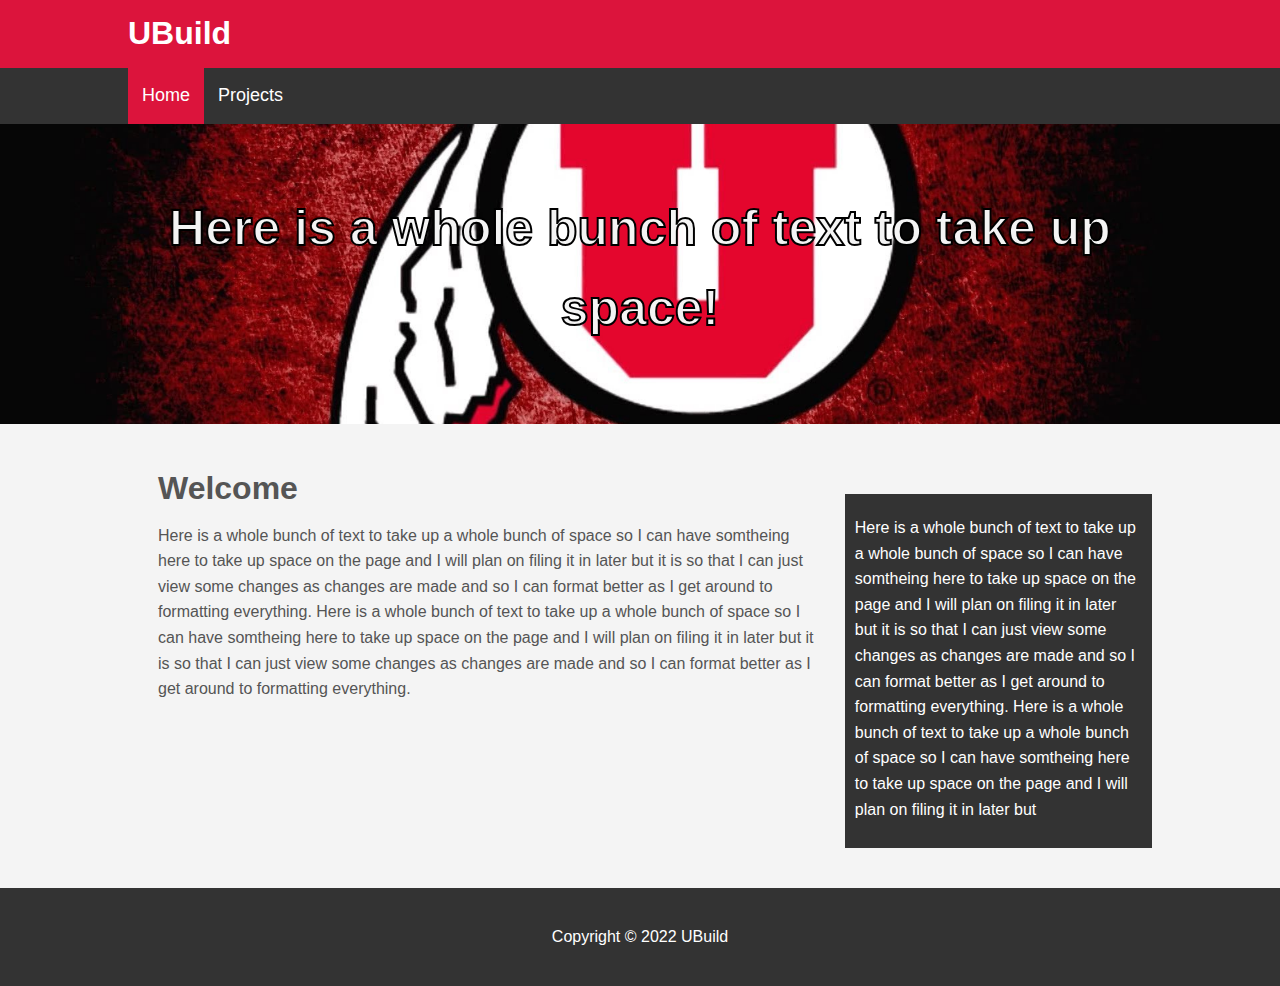
<file: index.html>
<!doctype html>
<html>
  <head>
    <title>UBuild Club</title>
    <!--Here is the metadata for the site-->
    <link rel="stylesheet" type="text/css" href="css/style.css"
    <meta name="description" content="your description">
    <meta name="author" content="Mike">
    <meta name="keywords" content="HTML, Club ">
    <meta name="viewport" content="width=device-width, initial-scale=1.0">
  </head>
  <body>
    <header id="main-header">
      <div class="container">
        <h1>UBuild</h1>
      </div>
    </header>

    <nav id="navbar">
      <div class="container">
        <ul>
          <li><a class="active" href="#">Home</a></li>
          <li><a href="page2.html">Projects</a></li>
        </ul>
      </div>
    </nav>

    <section id="showcase">
      <div class="container">
        <h1>Here is a whole bunch of text to take up space!
        </h1>
      </div>
    </section>

  <div class="container">
      <section id="main">
        <h1>Welcome</h1>
        <p>Here is a whole bunch of text to take up a whole bunch of space so
          I can have somtheing here to take up space on the page and I will
          plan on filing it in later but it is so that I can just view some
          changes as changes are made and so I can format better as I get around
          to formatting everything.
          Here is a whole bunch of text to take up a whole bunch of space so
            I can have somtheing here to take up space on the page and I will
            plan on filing it in later but it is so that I can just view some
            changes as changes are made and so I can format better as I get around
            to formatting everything.
        </p>
      </section>

      <aside id="sidebar">
        <p>
          Here is a whole bunch of text to take up a whole bunch of space so
            I can have somtheing here to take up space on the page and I will
            plan on filing it in later but it is so that I can just view some
            changes as changes are made and so I can format better as I get around
            to formatting everything.
            Here is a whole bunch of text to take up a whole bunch of space so
              I can have somtheing here to take up space on the page and I will
              plan on filing it in later but
        </p>
      </aside>
    </div>

    <footer id="main-footer">
      <p>Copyright &copy; 2022 UBuild</p>
    </footer>
  </body>
</html>
</file>
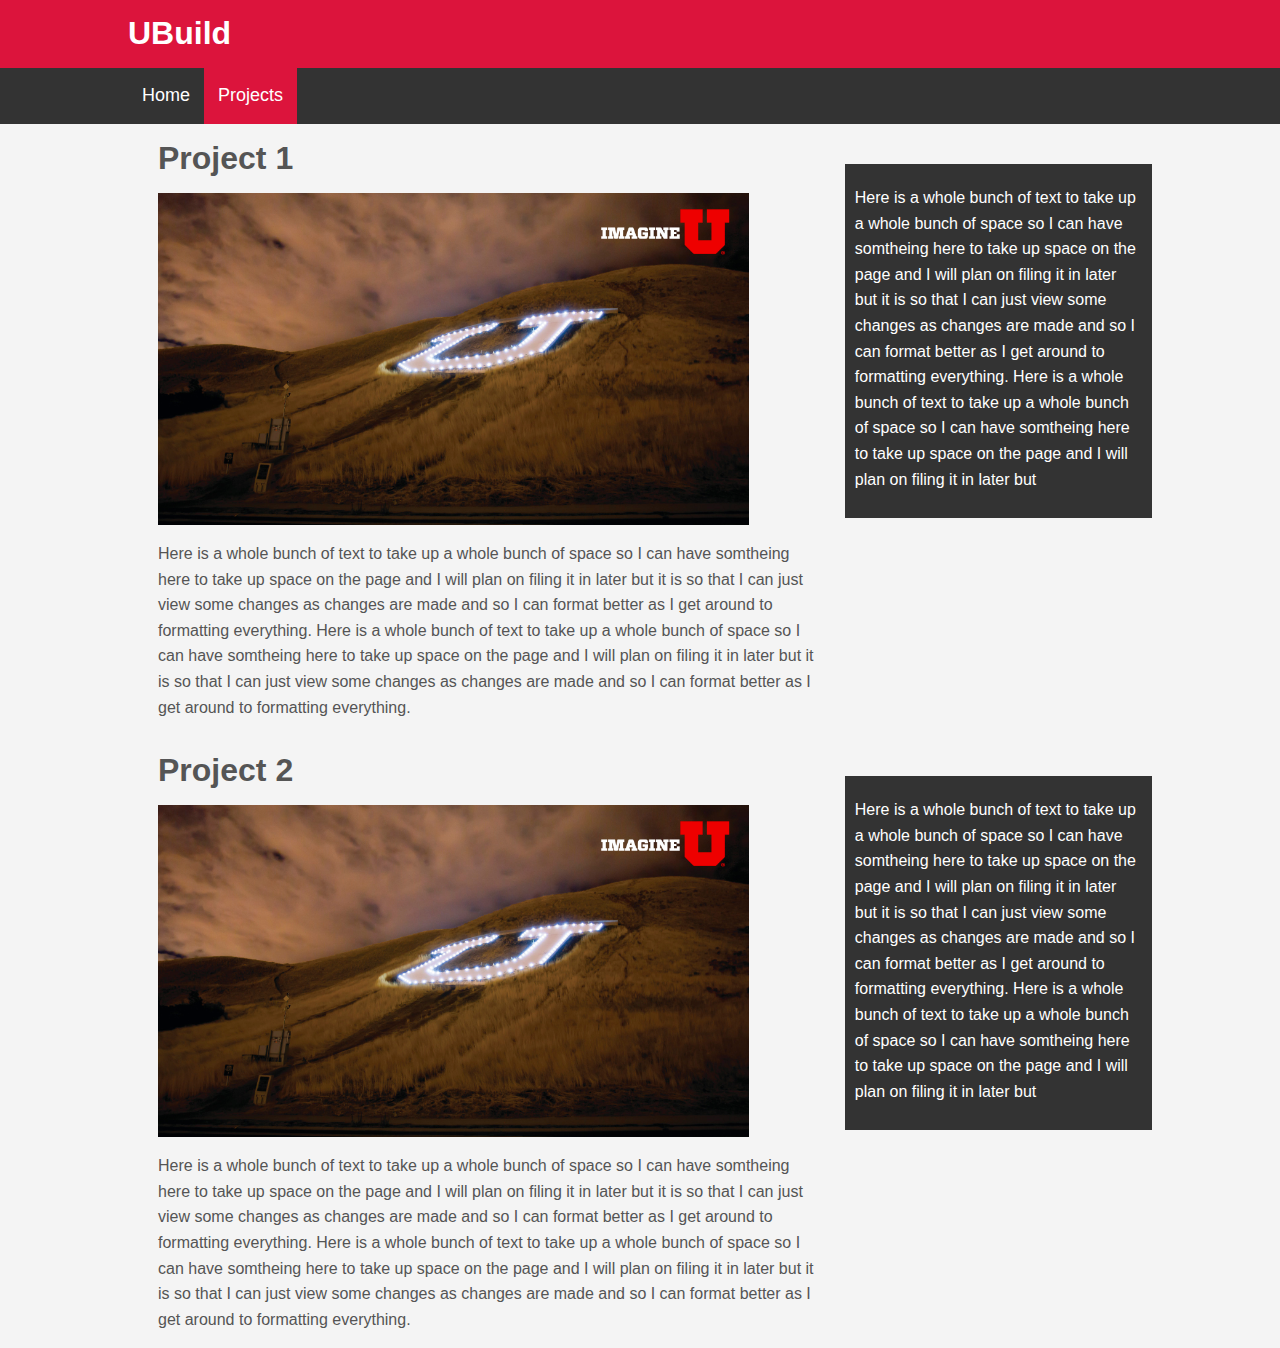
<file: page2.html>
<html>
  <head>
    <title>UBuild Website</title>
    <link rel="stylesheet" type="text/css" href="css/style.css"
  </head>
  <body>
    <header id="main-header">
      <div class="container">
        <h1>UBuild</h1>
      </div>
    </header>

    <nav id="navbar">
      <div class="container">
        <ul>
          <li><a href="index.html">Home</a></li>
          <li class="active"><a href="#">Projects</a></li>
        </ul>
      </div>
    </nav>

    <div class="container">
        <section id="main">
          <h1>Project 1</h1>
          <img src="images/DefaultProjectBackground.jpg" alt="a background Image">
          <p>Here is a whole bunch of text to take up a whole bunch of space so
            I can have somtheing here to take up space on the page and I will
            plan on filing it in later but it is so that I can just view some
            changes as changes are made and so I can format better as I get around
            to formatting everything.
            Here is a whole bunch of text to take up a whole bunch of space so
              I can have somtheing here to take up space on the page and I will
              plan on filing it in later but it is so that I can just view some
              changes as changes are made and so I can format better as I get around
              to formatting everything.
          </p>
        </section>

        <aside id="sidebar">
          <p>
            Here is a whole bunch of text to take up a whole bunch of space so
              I can have somtheing here to take up space on the page and I will
              plan on filing it in later but it is so that I can just view some
              changes as changes are made and so I can format better as I get around
              to formatting everything.
              Here is a whole bunch of text to take up a whole bunch of space so
                I can have somtheing here to take up space on the page and I will
                plan on filing it in later but
          </p>
        </aside>
      </div>

      <div class="container">
          <section id="main">
            <h1>Project 2</h1>
            <img src="images/DefaultProjectBackground.jpg" alt="a background Image">
            <p>Here is a whole bunch of text to take up a whole bunch of space so
              I can have somtheing here to take up space on the page and I will
              plan on filing it in later but it is so that I can just view some
              changes as changes are made and so I can format better as I get around
              to formatting everything.
              Here is a whole bunch of text to take up a whole bunch of space so
                I can have somtheing here to take up space on the page and I will
                plan on filing it in later but it is so that I can just view some
                changes as changes are made and so I can format better as I get around
                to formatting everything.
            </p>
          </section>

          <aside id="sidebar">
            <p>
              Here is a whole bunch of text to take up a whole bunch of space so
                I can have somtheing here to take up space on the page and I will
                plan on filing it in later but it is so that I can just view some
                changes as changes are made and so I can format better as I get around
                to formatting everything.
                Here is a whole bunch of text to take up a whole bunch of space so
                  I can have somtheing here to take up space on the page and I will
                  plan on filing it in later but
            </p>
          </aside>
        </div>
</file>
<file: css/style.css>
body{
  background-color: #f4f4f4;
  color: #555;
  font-family: Arial, Helvetica, sans-serif;
  font-size: 16px;
  line-height: 1.6em;
  margin: 0;
}

.container{
  width: 80%;
  margin: auto;
  overflow: hidden;
}

.container img{
  width: 90%;
  margin: auto;

}

#main-header{
  background-color: crimson;
  color:#fff;
}

#navbar{
  position: -webkit-sticky;
  position: sticky;
  top: 0;
  width: 100%;
  background-color: #333;
  color: #fff;
}
#navbar ul{

  padding: 0;
  margin: 0;
  overflow: hidden;
  list-style: none;
}

#navbar li{
  float: left;
}

#navbar a{
  display: block;
  color: #fff;
  text-align: center;
  font-size: 18px;
  padding: 15px 14px;
  text-decoration: none;
}

#navbar li a:hover{
  background-color: #111;
}

.active{
  background-color: #DC143C;
}

#showcase{
  background-image: url('../images/showcaseBackground.jpg');
  background-size: cover;
  background-position: center right;
  min-height: 300px;
  margin-bottom: 30px;
  text-align: center;
}

#showcase h1{
  color: #f4f4f4;
  -webkit-text-stroke: 2px black;
  font-size: 50px;
  line-height: 1.6em;
  padding-top: 30px;
}

#main{
  float: left;
  width: 70%;
  padding: 0 30px;
  box-sizing: border-box;
}

#sidebar{
  float: right;
  width: 30%;
  background: #333;
  color: #fff;
  padding: 10px;
  box-sizing: border-box;
  margin-top: 40px;
  padding-top: 5px;
}

#main-footer{
  background: #333;
  color: #fff;
  text-align: center;
  padding: 20px;
  margin-top: 40px;
}

@media(max-width:600px) {
  #main{
    width: 100%;
    float: none;
  }

  #sidebar{
    width: 100%;
    float: none;
  }

}
</file>
